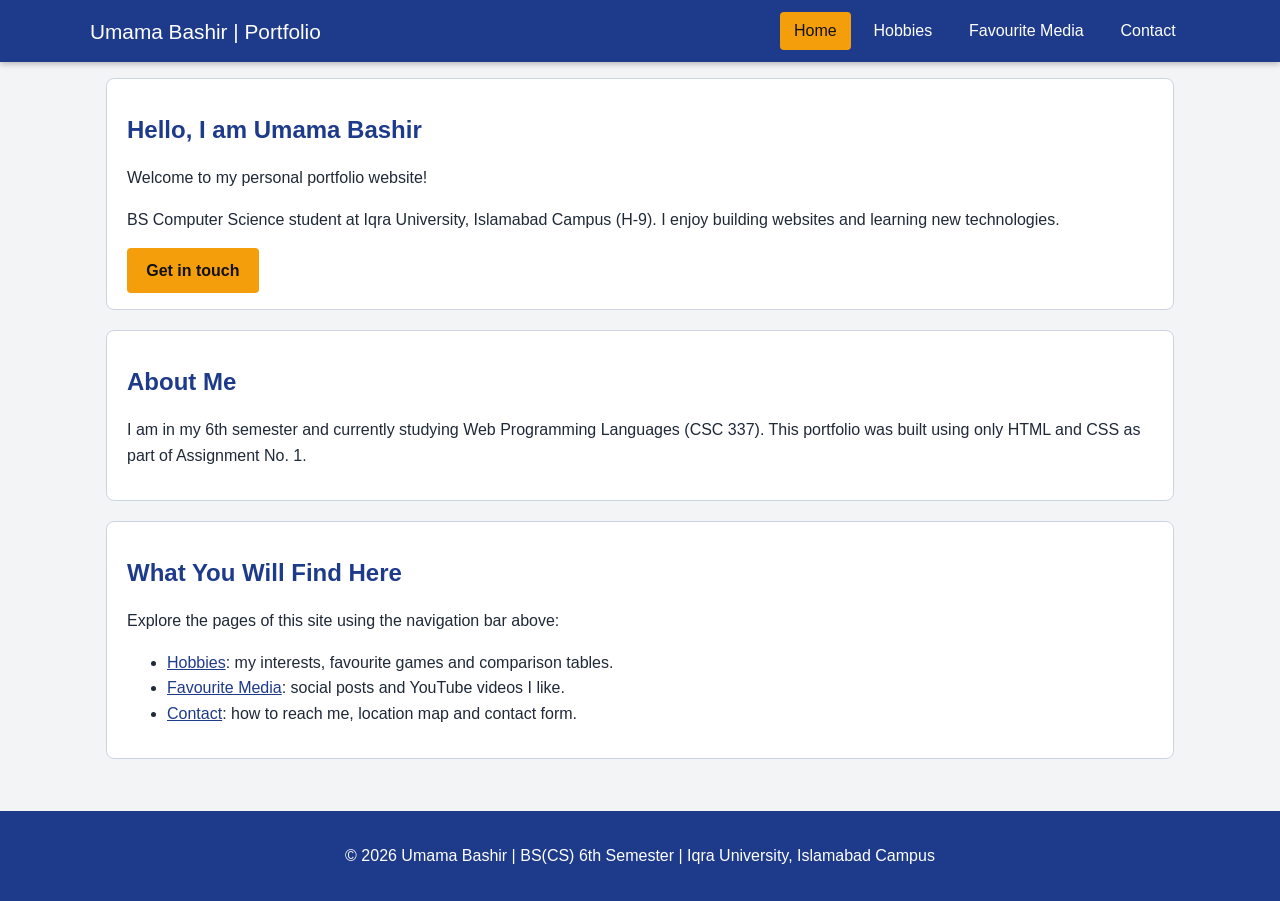
<file: index.html>
<!DOCTYPE html>
<html lang="en">
<head>
  <meta charset="utf-8">
  <meta name="viewport" content="width=device-width, initial-scale=1">
  <meta name="description" content="Personal portfolio of a BS Computer Science student at Iqra University, Islamabad.">
  <meta name="author" content="Umama Bashir">
  <meta name="keywords" content="portfolio, HTML, CSS, student, web programming">
  <title>Home | Umama Bashir Portfolio</title>
<link rel="icon" type="image/svg+xml" href="favicon.svg">  <link rel="stylesheet" href="style.css">
</head>
<body>
  <header>
    <div class="header-inner">
      <p class="logo">Umama Bashir | Portfolio</p>
      <nav aria-label="Main navigation">
        <ul>
          <li><a href="index.html" class="active">Home</a></li>
          <li><a href="hobbies.html">Hobbies</a></li>
          <li><a href="media.html">Favourite Media</a></li>
          <li><a href="contact.html">Contact</a></li>
        </ul>
      </nav>
    </div>
  </header>
  <main>
    <section class="hero">
      <div class="hero-text">
        <h1>Hello, I am Umama Bashir</h1>
        <p>Welcome to my personal portfolio website!</p>
        <p>BS Computer Science student at Iqra University, Islamabad Campus (H-9). I enjoy building websites and learning new technologies.</p>
        <a class="btn" href="contact.html">Get in touch</a>
      </div>
    
    </section>

    <section>
      <h2>About Me</h2>
      <p>I am in my 6th semester and currently studying Web Programming Languages (CSC 337). This portfolio was built using only HTML and CSS as part of Assignment No. 1.</p>
    </section>

    <article>
      <h2>What You Will Find Here</h2>
      <p>Explore the pages of this site using the navigation bar above:</p>
      <ul>
        <li><a href="hobbies.html">Hobbies</a>: my interests, favourite games and comparison tables.</li>
        <li><a href="media.html">Favourite Media</a>: social posts and YouTube videos I like.</li>
        <li><a href="contact.html">Contact</a>: how to reach me, location map and contact form.</li>
      </ul>
    </article>
  </main>
  <footer>
    <p>&copy; 2026 Umama Bashir | BS(CS) 6th Semester | Iqra University, Islamabad Campus</p>
  </footer>
</body>
</html>
</file>
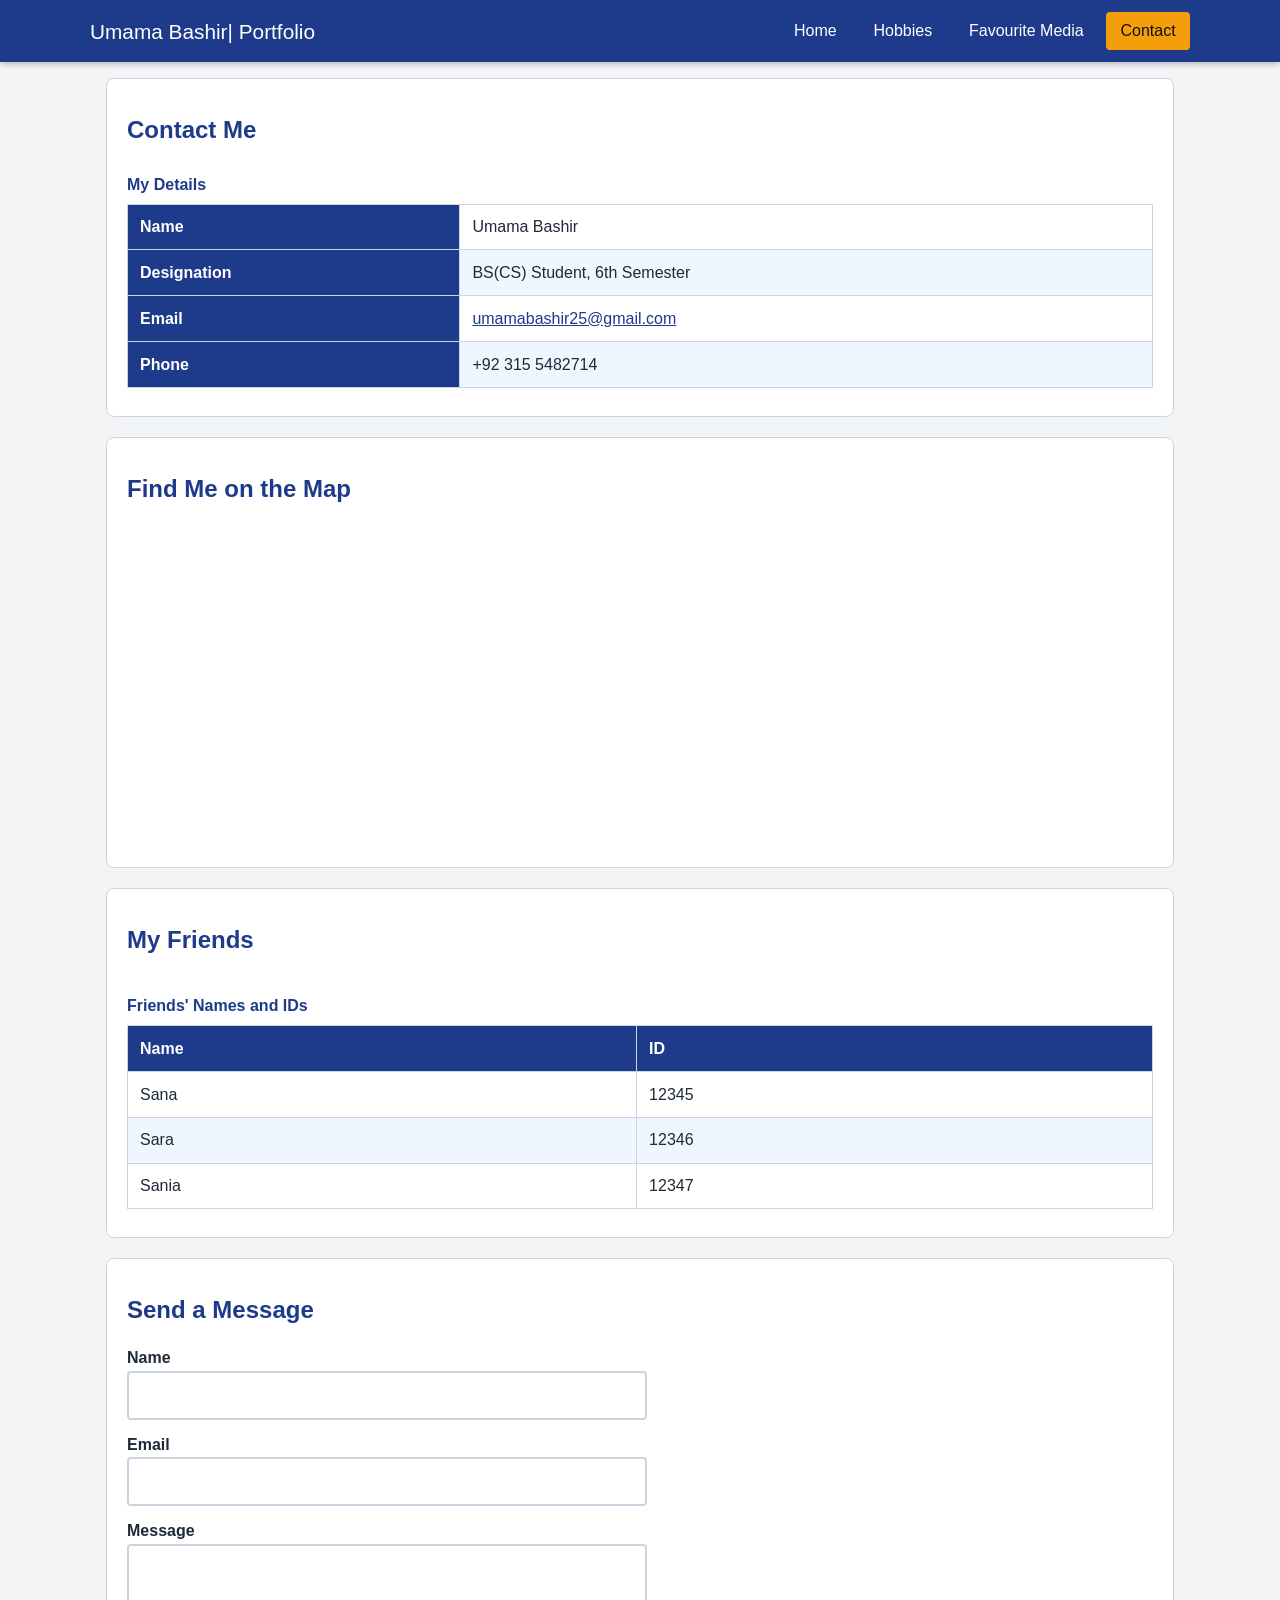
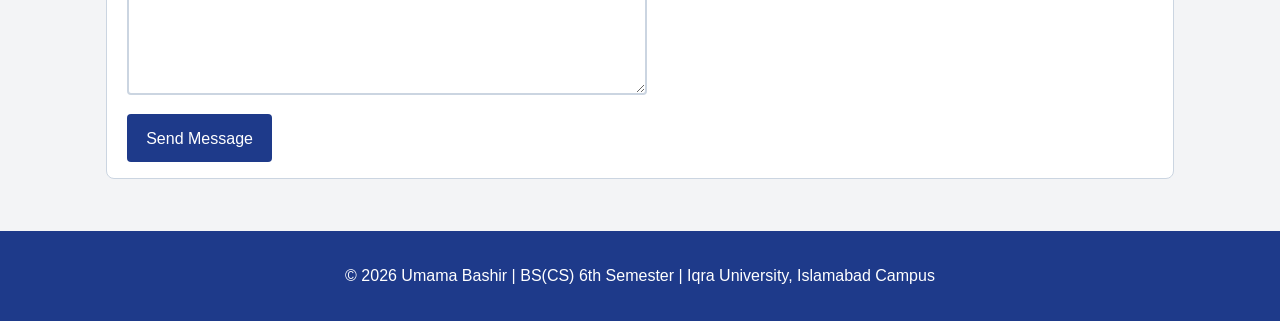
<file: contact.html>
<!DOCTYPE html>
<html lang="en">
<head>
  <meta charset="utf-8">
  <meta name="viewport" content="width=device-width, initial-scale=1">
  <meta name="description" content="Contact details, location map and contact form.">
  <meta name="author" content="Umama Bashir">
  <meta name="keywords" content="portfolio, HTML, CSS, student, web programming">
  <title>Contact | Umama Bashir Portfolio</title>
  <link rel="icon" type="image/svg+xml" href="favicon.svg">
  <link rel="stylesheet" href="style.css">
</head>
<body>
  <header>
    <div class="header-inner">
      <p class="logo">Umama Bashir| Portfolio</p>
      <nav aria-label="Main navigation">
        <ul>
          <li><a href="index.html">Home</a></li>
          <li><a href="hobbies.html">Hobbies</a></li>
          <li><a href="media.html">Favourite Media</a></li>
          <li><a href="contact.html" class="active">Contact</a></li>
        </ul>
      </nav>
    </div>
  </header>
  <main>
    <section>
      <h1>Contact Me</h1>
      <table>
        <caption>My Details</caption>
        <tbody>
          <tr><th scope="row">Name</th><td>Umama Bashir</td></tr>
          <tr><th scope="row">Designation</th><td>BS(CS) Student, 6th Semester</td></tr>
          <tr><th scope="row">Email</th><td><a href="mailto:umamabashir25@gmail.com">umamabashir25@gmail.com</a></td></tr>
          <tr><th scope="row">Phone</th><td>+92 315 5482714</td></tr>
        </tbody>
      </table>
    </section>

    <section class="map">
      <h2>Find Me on the Map</h2>
      <iframe src="https://www.google.com/maps?q=Iqra+University+Islamabad+Campus+H-9&amp;output=embed" title="Google Map of Iqra University Islamabad Campus" loading="lazy" allowfullscreen></iframe>
    </section>

    <section>
      <h2>My Friends</h2>
      <div class="table-wrap">
        <table>
          <caption>Friends' Names and IDs</caption>
          <thead>
            <tr><th scope="col">Name</th><th scope="col">ID</th></tr>
          </thead>
          <tbody>
            <tr><td>Sana</td><td>12345</td></tr>
            <tr><td>Sara</td><td>12346</td></tr>
            <tr><td>Sania</td><td>12347</td></tr>
          </tbody>
        </table>
      </div>
    </section>

    <section>
      <h2>Send a Message</h2>
      <form action="#" method="post">
        <div>
          <label for="name">Name</label>
          <input type="text" id="name" name="name" required>
        </div>
        <div>
          <label for="email">Email</label>
          <input type="email" id="email" name="email" required>
        </div>
        <div>
          <label for="message">Message</label>
          <textarea id="message" name="message" rows="5" required></textarea>
        </div>
        <div><button type="submit">Send Message</button></div>
      </form>
    </section>
  </main>
  <footer>
    <p>&copy; 2026 Umama Bashir | BS(CS) 6th Semester | Iqra University, Islamabad Campus</p>
  </footer>
</body>
</html>
</file>
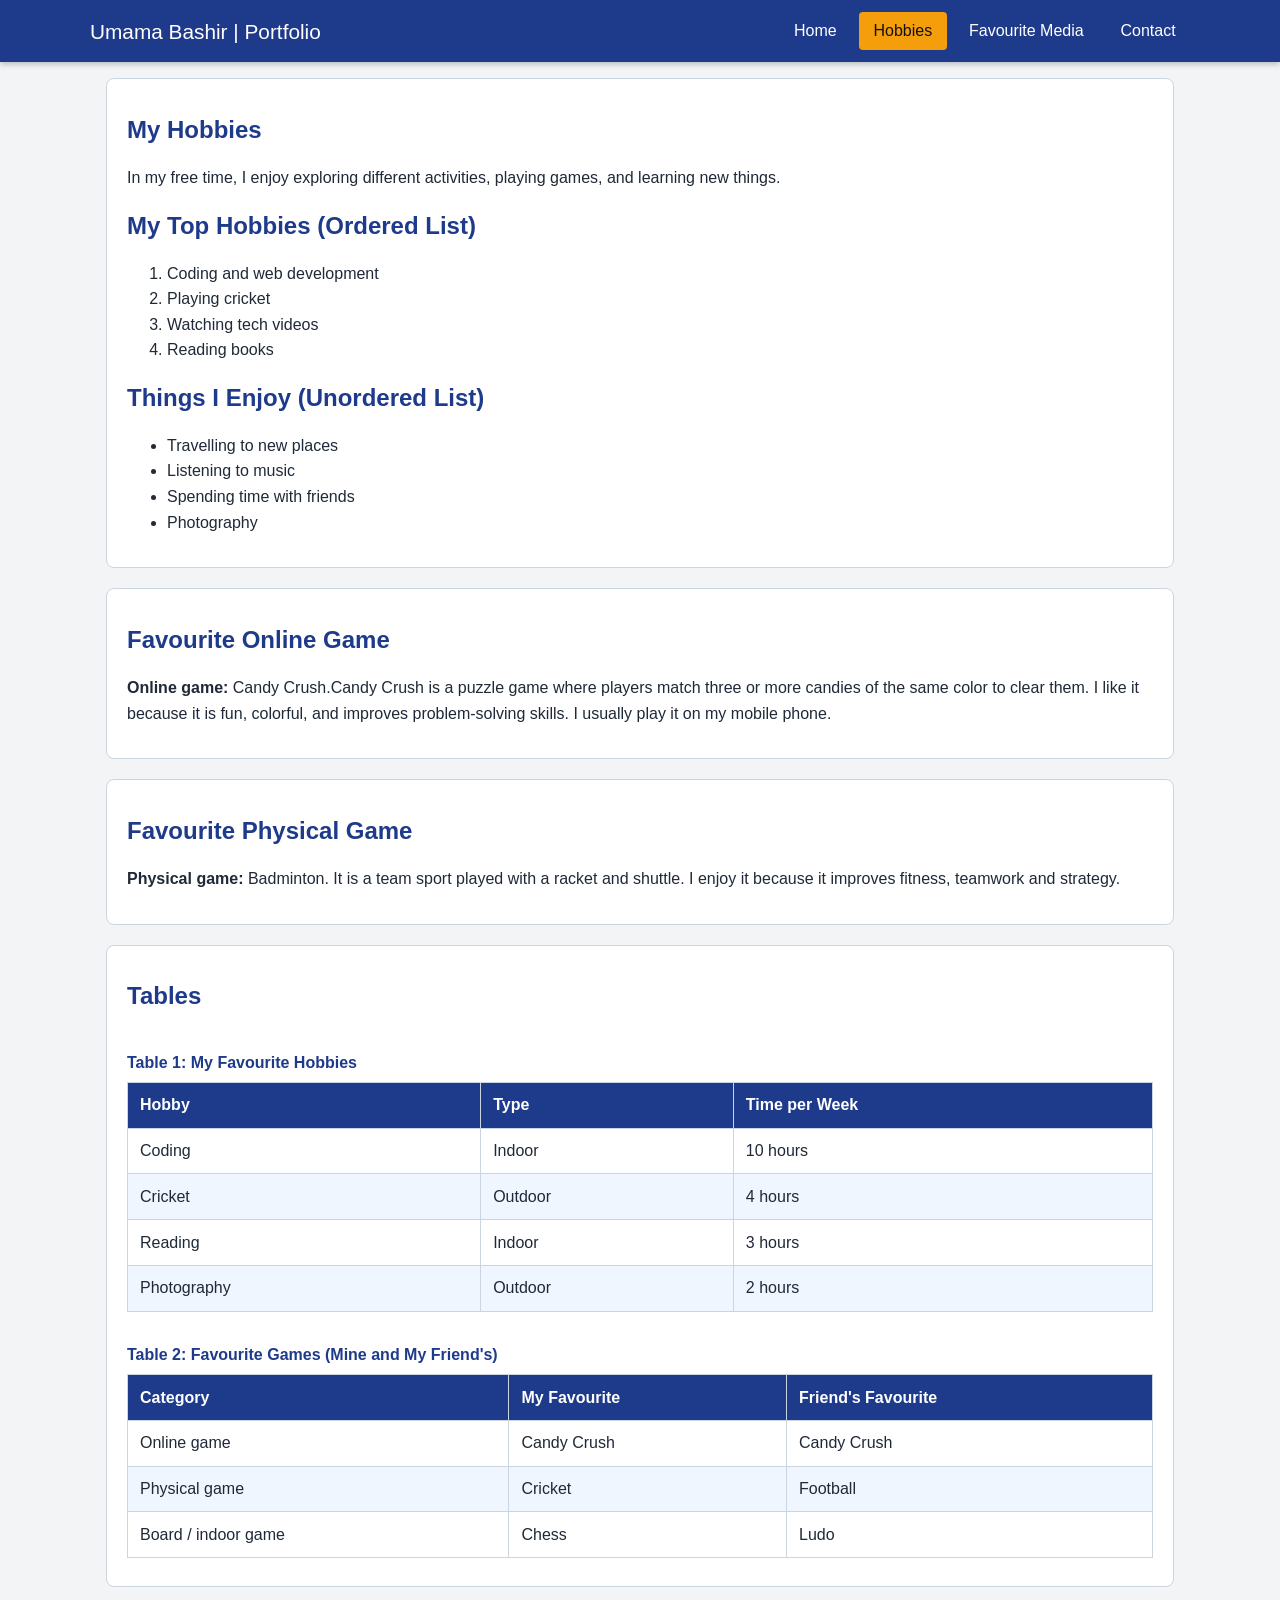
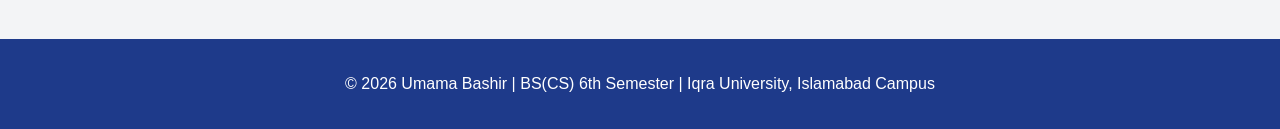
<file: hobbies.html>
<!DOCTYPE html>
<html lang="en">
<head>
  <meta charset="utf-8">
  <meta name="viewport" content="width=device-width, initial-scale=1">
  <meta name="description" content="My hobbies, favourite online and physical games, and comparison tables.">
  <meta name="author" content="Umama Bashir">
  <meta name="keywords" content="portfolio, HTML, CSS, student, web programming">
  <title>Hobbies | Umama Bashir Portfolio</title>
  <link rel="icon" type="image/svg+xml" href="favicon.svg">
<link rel="stylesheet" href="style.css">
</head>
<body>
  <header>
    <div class="header-inner">
      <p class="logo">Umama Bashir | Portfolio</p>
      <nav aria-label="Main navigation">
        <ul>
          <li><a href="index.html">Home</a></li>
          <li><a href="hobbies.html" class="active">Hobbies</a></li>
          <li><a href="media.html">Favourite Media</a></li>
          <li><a href="contact.html">Contact</a></li>
        </ul>
      </nav>
    </div>
  </header>
  <main>
    <section>
      <h1>My Hobbies</h1>
      <p>
  In my free time, I enjoy exploring different activities,
  playing games, and learning new things.
</p>
      <h2>My Top Hobbies (Ordered List)</h2>
      <ol>
        <li>Coding and web development</li>
        <li>Playing cricket</li>
        <li>Watching tech videos</li>
        <li>Reading books</li>
      </ol>

      <h2>Things I Enjoy (Unordered List)</h2>
      <ul>
        <li>Travelling to new places</li>
        <li>Listening to music</li>
        <li>Spending time with friends</li>
        <li>Photography</li>
      </ul>
    </section>

    <article>
      <h2>Favourite Online Game</h2>
      <p><strong>Online game:</strong> Candy Crush.Candy Crush is a puzzle game where players match three or more candies of the same color to clear them. I like it because it is fun, colorful, and improves problem-solving skills. I usually play it on my mobile phone.</p>
    </article>

    <article>
      <h2>Favourite Physical Game</h2>
      <p><strong>Physical game:</strong> Badminton. It is a team sport played with a racket and shuttle. I enjoy it because it improves fitness, teamwork and strategy.</p>
    </article>

    <section>
      <h2>Tables</h2>
      <div class="table-wrap">
        <table>
          <caption>Table 1: My Favourite Hobbies</caption>
          <thead>
            <tr><th scope="col">Hobby</th><th scope="col">Type</th><th scope="col">Time per Week</th></tr>
          </thead>
          <tbody>
            <tr><td>Coding</td><td>Indoor</td><td>10 hours</td></tr>
            <tr><td>Cricket</td><td>Outdoor</td><td>4 hours</td></tr>
            <tr><td>Reading</td><td>Indoor</td><td>3 hours</td></tr>
            <tr><td>Photography</td><td>Outdoor</td><td>2 hours</td></tr>
          </tbody>
        </table>
      </div>

      <div class="table-wrap">
        <table>
          <caption>Table 2: Favourite Games (Mine and My Friend's)</caption>
          <thead>
            <tr><th scope="col">Category</th><th scope="col">My Favourite</th><th scope="col">Friend's Favourite</th></tr>
          </thead>
          <tbody>
            <tr><td>Online game</td><td>Candy Crush</td><td>Candy Crush</td></tr>
            <tr><td>Physical game</td><td>Cricket</td><td>Football</td></tr>
            <tr><td>Board / indoor game</td><td>Chess</td><td>Ludo</td></tr>
          </tbody>
        </table>
      </div>
    </section>
  </main>
  <footer>
    <p>&copy; 2026 Umama Bashir | BS(CS) 6th Semester | Iqra University, Islamabad Campus</p>
  </footer>
</body>
</html>
</file>
<file: style.css>
:root{
  --primary:#1e3a8a;
  --accent:#f59e0b;
  --bg:#f3f4f6;
  --card:#ffffff;
  --text:#1f2937;
  --border:#cbd5e1;
  --space:1rem;
}
*,*::before,*::after{box-sizing:border-box}
html{scroll-behavior:smooth}
body{
  margin:0;
  font-family:"Segoe UI",Arial,sans-serif;
  line-height:1.6;
  color:var(--text);
  background:var(--bg);
}
img,iframe{max-width:100%}
img{height:auto;display:block}
h1,h2,h3{color:var(--primary);line-height:1.25}
a{color:var(--primary)}

/* Sticky header + Flexbox navigation */
header{
  position:sticky;
  top:0;
  z-index:100;
  background:var(--primary);
  color:#fff;
  padding:.75rem var(--space);
  box-shadow:0 2px 6px rgba(0,0,0,.25);
}
.header-inner{
  max-width:1100px;
  margin:0 auto;
  display:flex;
  flex-wrap:wrap;
  align-items:center;
  justify-content:space-between;
  gap:.5rem;
}
.logo{margin:0;font-size:1.3rem;color:#fff}
nav ul{
  list-style:none;
  margin:0;
  padding:0;
  display:flex;
  flex-wrap:wrap;
  gap:.5rem;
}
nav a{
  display:block;
  padding:.4rem .9rem;
  color:#fff;
  text-decoration:none;
  border-radius:4px;
}
nav a:hover,nav a.active{background:var(--accent);color:#111}

main{max-width:1100px;margin:0 auto;padding:var(--space)}
section,article{
  background:var(--card);
  border:1px solid var(--border);
  border-radius:8px;
  padding:var(--space) 1.25rem;
  margin-bottom:1.25rem;
}
.hero{display:flex;flex-wrap:wrap;gap:1.5rem;align-items:center}
.hero-text{flex:1 1 280px}
.hero-img{flex:1 1 280px}
.hero-img img{border-radius:8px;border:3px solid var(--primary);width:100%}
.btn{
  display:inline-block;
  background:var(--accent);
  color:#111;
  padding:.6rem 1.2rem;
  border-radius:4px;
  text-decoration:none;
  font-weight:600;
}
.btn:hover{background:var(--primary);color:#fff}

/* Tables */
.table-wrap{overflow-x:auto}
table{
  width:100%;
  border-collapse:collapse;
  margin:.75rem 0;
  background:#fff;
}
caption{font-weight:600;text-align:left;padding:.4rem 0;color:var(--primary)}
th,td{border:1px solid var(--border);padding:.6rem .75rem;text-align:left}
th{background:var(--primary);color:#fff}
tbody tr:nth-child(even){background:#eff6ff}
tbody tr:hover{background:var(--accent);color:#111;cursor:pointer}

/* Grid layout for Favourite Media */
.media-grid{
  display:grid;
  grid-template-columns:1fr 1fr;
  gap:1.25rem;
  align-items:start;
}
.post{
  border:1px solid var(--border);
  border-left:5px solid var(--accent);
  border-radius:6px;
  padding:.75rem;
  margin:0 0 1rem;
  background:#fafafa;
}
.post img{border-radius:6px;margin-top:.5rem;width:100%}
.video{margin-bottom:1rem}
.video iframe{width:100%;aspect-ratio:16/9;border:0;border-radius:6px}
figure{margin:0 0 1rem}
figcaption{font-size:.9rem;color:#555}

/* Form */
form{display:grid;gap:.75rem;max-width:520px}
label{font-weight:600}
input,textarea{
  width:100%;
  padding:.6rem;
  border:2px solid var(--border);
  border-radius:4px;
  font:inherit;
}
input:focus,textarea:focus{outline:none;border-color:var(--primary);background:#eff6ff}
button{
  background:var(--primary);
  color:#fff;
  border:0;
  padding:.7rem 1.2rem;
  border-radius:4px;
  font:inherit;
  cursor:pointer;
}
button:hover{background:var(--accent);color:#111}
.map iframe{width:100%;height:320px;border:0;border-radius:6px}

footer{
  background:var(--primary);
  color:#fff;
  text-align:center;
  padding:1rem;
  margin-top:1rem;
}

/* Responsive */
@media (max-width:768px){
  .media-grid{grid-template-columns:1fr}
  .header-inner{justify-content:center}
  nav ul{justify-content:center}
}
@media (max-width:480px){
  body{font-size:15px}
  nav a{padding:.35rem .6rem}
  th,td{padding:.45rem}
}
</file>
